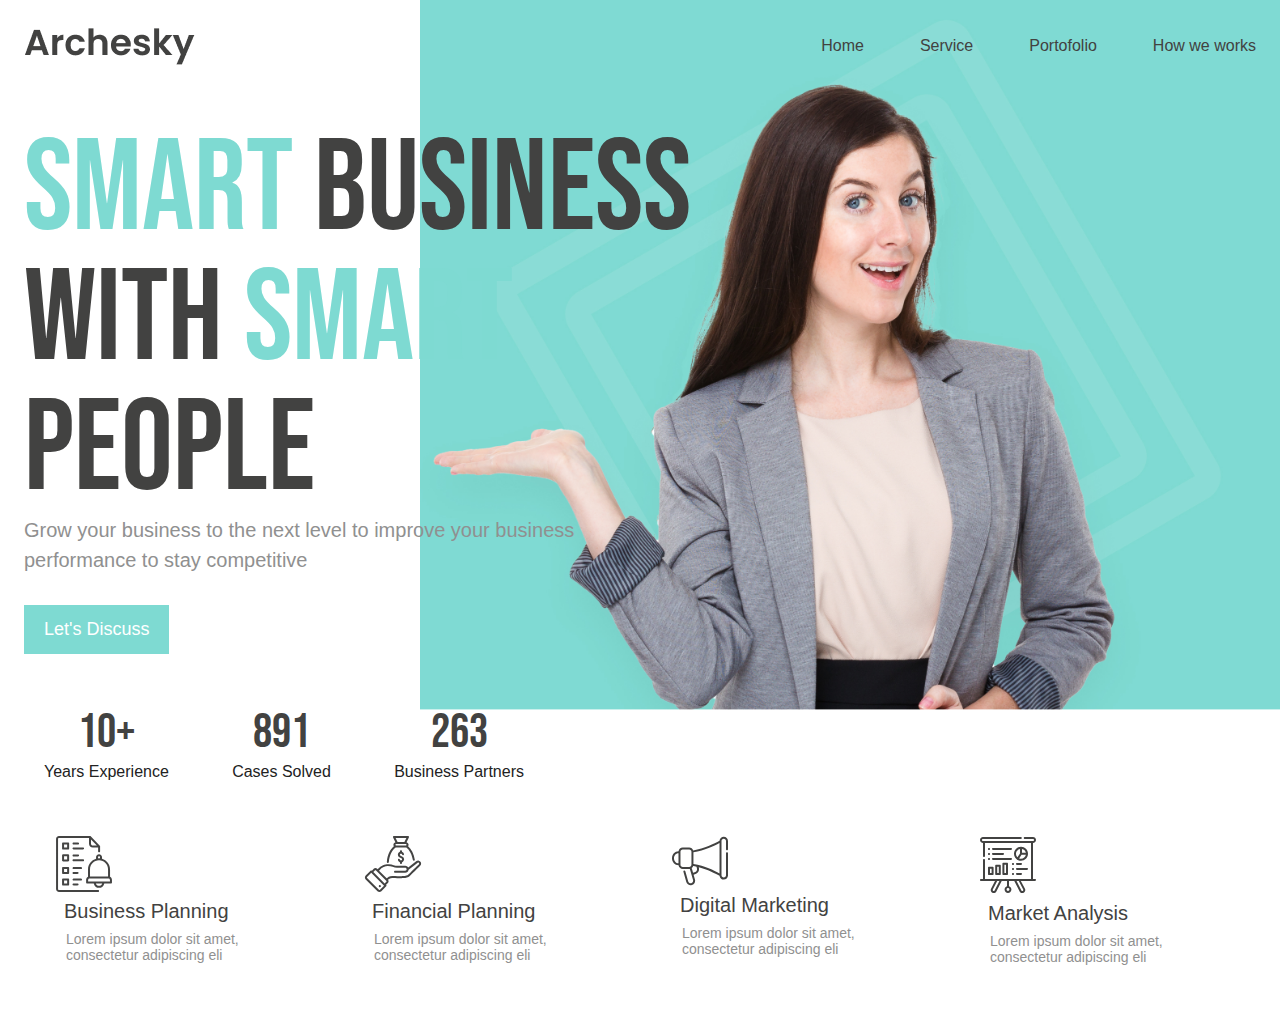
<file: index.html>
<!doctype html>
<html class="no-js" lang="">

<head>
  <meta charset="utf-8">
  <meta name="viewport" content="width=device-width, initial-scale=1">
  <title>CSS Proyectos 02 - Header Business Agency</title>
  <link rel="stylesheet" href="css/style.css">
  <meta name="description" content="">

  <meta property="og:title" content="">
  <meta property="og:type" content="">
  <meta property="og:url" content="">
  <meta property="og:image" content="">
  <meta property="og:image:alt" content="">

  <link rel="icon" href="/favicon.ico" sizes="any">
  <link rel="icon" href="/icon.svg" type="image/svg+xml">
  <link rel="apple-touch-icon" href="icon.png">

  <link rel="manifest" href="site.webmanifest">
  <meta name="theme-color" content="#fafafa">
  <link rel="preconnect" href="https://fonts.googleapis.com">
  <link rel="preconnect" href="https://fonts.gstatic.com" crossorigin>
  <link href="https://fonts.googleapis.com/css2?family=Bebas+Neue&display=swap" rel="stylesheet">
</head>

<body>
  <div class="page">
  
    <header>
      <figure>
        <img src="img/logo_archesky.png" alt="Logotipo" srcset="img/logo_archesky@2x.png 2x">
        <figcaption>Logotipo de Archesky</figcaption>
      </figure>

      <nav>
        <ul>
          <li><a href="#">Home</a></li>
          <li><a href="#">Service</a></li>
          <li><a href="#">Portofolio</a></li>
          <li><a href="#">How we works</a></li>
        </ul>      
      </nav>

    </header>  
  
    <section class="hero">
      <div class="hero_content">
        <h1><span>Smart</span> Business with <span>Smart</span> People</h1>
        <p>Grow your business to the next level to improve your business performance to stay competitive</p>
        <a href="#">Let's Discuss</a>
      </div>
      <div class="hero_numbers">
        <div><span class="hero_number">10+</span><span>Years Experience</span></div>
        <div><span class="hero_number">891</span> <span>Cases Solved</span></div>
        <div><span class="hero_number">263 </span><span>Business Partners</span></div>
      </div>      

    </section>

    <section class="categories">
      <article>
        <img src="img/bussiness.svg" alt="">
        <h3>Business Planning</h3>
        <p>Lorem ipsum dolor sit amet, consectetur adipiscing eli</p>
      </article>

      <article>
        <img src="img/financial_planning.svg" alt="">
        <h3>Financial Planning</h3>
        <p>Lorem ipsum dolor sit amet, consectetur adipiscing eli</p>
      </article>

      <article>
        <img src="img/digital.svg" alt="">
        <h3>Digital Marketing</h3>
        <p>Lorem ipsum dolor sit amet, consectetur adipiscing eli</p>
      </article>

      <article>
        <img src="img/market.svg" alt="">
        <h3>Market Analysis</h3>
        <p>Lorem ipsum dolor sit amet, consectetur adipiscing eli</p>
      </article>
    
    
    </section>
  
  </div>


</body>

</html>
</file>
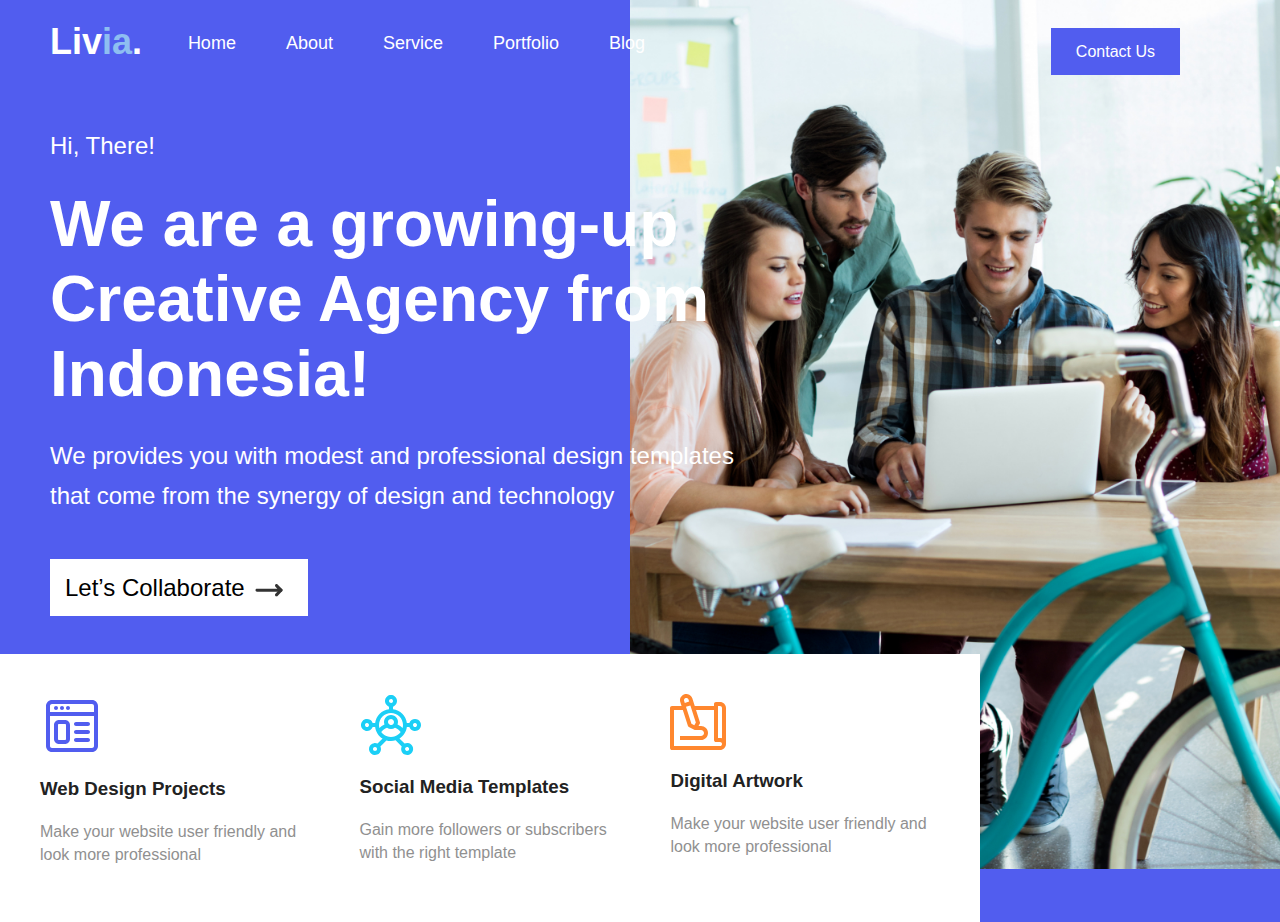
<file: code/index.html>
<!doctype html>
<html class="no-js" lang="">

<head>
  <meta charset="utf-8">
  <meta name="viewport" content="width=device-width, initial-scale=1">
  <title>CSS Proyectos 03 - Creative Agency</title>
  <link rel="stylesheet" href="css/style.css">
  <meta name="description" content="">

  <meta property="og:title" content="">
  <meta property="og:type" content="">
  <meta property="og:url" content="">
  <meta property="og:image" content="">
  <meta property="og:image:alt" content="">

  <link rel="icon" href="/favicon.ico" sizes="any">
  <link rel="icon" href="/icon.svg" type="image/svg+xml">
  <link rel="apple-touch-icon" href="icon.png">

  <link rel="manifest" href="site.webmanifest">
  <meta name="theme-color" content="#fafafa">
  <link rel="preconnect" href="https://fonts.googleapis.com">
  <link rel="preconnect" href="https://fonts.gstatic.com" crossorigin>
  <link href="https://fonts.googleapis.com/css2?family=Bebas+Neue&display=swap" rel="stylesheet">
</head>

<body>
  <div class="page">
  
    <header>
        
        <p>Liv<span>ia</span>. 


      <nav>
        <ul>
          <li><a href="#">Home</a></li>
          <li><a href="#">About</a></li>
          <li><a href="#">Service</a></li>
          <li><a href="#">Portfolio</a></li>
          <li><a href="#">Blog</a></li>
        </ul>
      </nav>

      <div class="contacto">
        <a href="#">Contact Us</a>
      </div>
    </header>

    <section class="main">
      <div>
        <p class="p1">Hi, There!</p>
        <h1>We are a growing-up Creative Agency from Indonesia!</h1>
        <p class="p2">We provides you with modest and professional design templates that come from the synergy of design and technology</p>
      </div>

      <a href="#">Let’s Collaborate<img src="img/flecha.svg"></a>
    
    </section>

    <section class="categories">
      <article>
        <img src="img/logo1.svg" alt="">
        <h3>Web Design Projects</h3>
        <p>Make your website user friendly and look more professional</p>
      </article>
      
      <article>
        <img src="img/logo2.svg" alt="">
        <h3>Social Media Templates</h3>
        <p>Gain more followers or subscribers with the right template</p>
      </article>

      <article>
        <img src="img/logo3.svg" alt="">
        <h3>Digital Artwork</h3>
        <p>Make your website user friendly and look more professional</p>
      </article>
    
    </section>
</body>

</html>
</file>
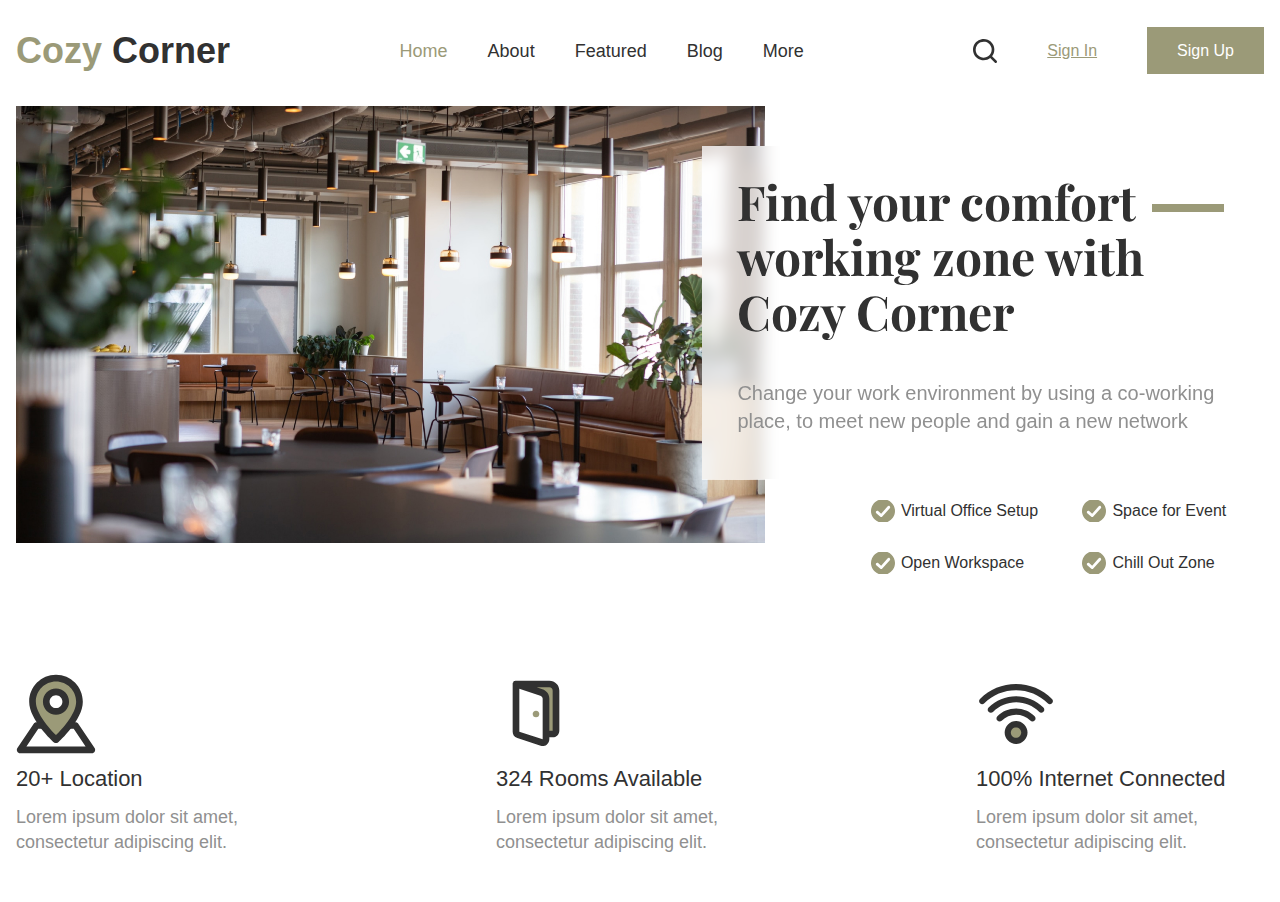
<file: Proyectos HTML - CSS/Proyecto 04 - Coworking Space/code/index.html>
<!doctype html>
<html class="no-js" lang="">

<head>
  <meta charset="utf-8">
  <meta name="viewport" content="width=device-width, initial-scale=1">
  <title>CSS Proyectos 03 - Creative Agency</title>
  <link rel="stylesheet" href="css/style.css">
  <meta name="description" content="">

  <meta property="og:title" content="">
  <meta property="og:type" content="">
  <meta property="og:url" content="">
  <meta property="og:image" content="">
  <meta property="og:image:alt" content="">

  <link rel="icon" href="/favicon.ico" sizes="any">
  <link rel="icon" href="/icon.svg" type="image/svg+xml">
  <link rel="apple-touch-icon" href="icon.png">

  <link rel="manifest" href="site.webmanifest">
  <meta name="theme-color" content="#fafafa">
  <link rel="preconnect" href="https://fonts.googleapis.com">
  <link rel="preconnect" href="https://fonts.gstatic.com" crossorigin>
  <link href="https://fonts.googleapis.com/css2?family=Bebas+Neue&display=swap" rel="stylesheet">
  <link rel="preconnect" href="https://fonts.googleapis.com">
  <link rel="preconnect" href="https://fonts.gstatic.com" crossorigin>
  <link href="https://fonts.googleapis.com/css2?family=Playfair+Display:ital,wght@0,400..900;1,400..900&display=swap" rel="stylesheet">

</head>

<body>
  <div class="container">
    <header>
      <p>Cozy <span>Corner<span></p>
    
      <nav>
        <ul>
          <li><a href="#" class="active">Home</a></li>
          <li><a href="#">About</a></li>
          <li><a href="#">Featured</a></li>
          <li><a href="#">Blog</a></li>
          <li><a href="#">More</a></li>
        </ul>
      </nav>

      <aside class="login">
        <ul>
          <li><img src="img/lupa.svg"></li>
          <li><a class="link" href="#">Sign In</a></li>
          <li><a class="button" href="#">Sign Up</a></li>
        </ul>
      </aside>
    
    </header>

    <section class="hero">
      <div class="hero_content">
        <div class="hero_header">
          <h1>Find your comfort working zone with Cozy Corner</h1>
          <p>Change your work environment by using a co-working place, to meet new people and gain a new network</p>
          </div>
          <div class="hero_list">
          <ul>
            <li>Virtual Office Setup</li>
            <li>Space for Event</li>
            <li>Open Workspace</li>
            <li>Chill Out Zone</li>
          </ul>
        </div>
      </div>
    </section>


    <section class="news">
      <article>
        <img src="img/icon1.svg">
        <h3>20+ Location</h3>
        <p>Lorem ipsum dolor sit amet, consectetur adipiscing elit.</p>
      </article>

      <article>
        <img src="img/icon2.svg">
        <h3>324 Rooms Available</h3>
        <p>Lorem ipsum dolor sit amet, consectetur adipiscing elit.</p>
      </article>

      <article>
        <img src="img/icon3.svg">
        <h3>100% Internet Connected</h3>
        <p>Lorem ipsum dolor sit amet, consectetur adipiscing elit.</p>
      </article>  
    </section>
  </div>

</body>

</html>
</file>
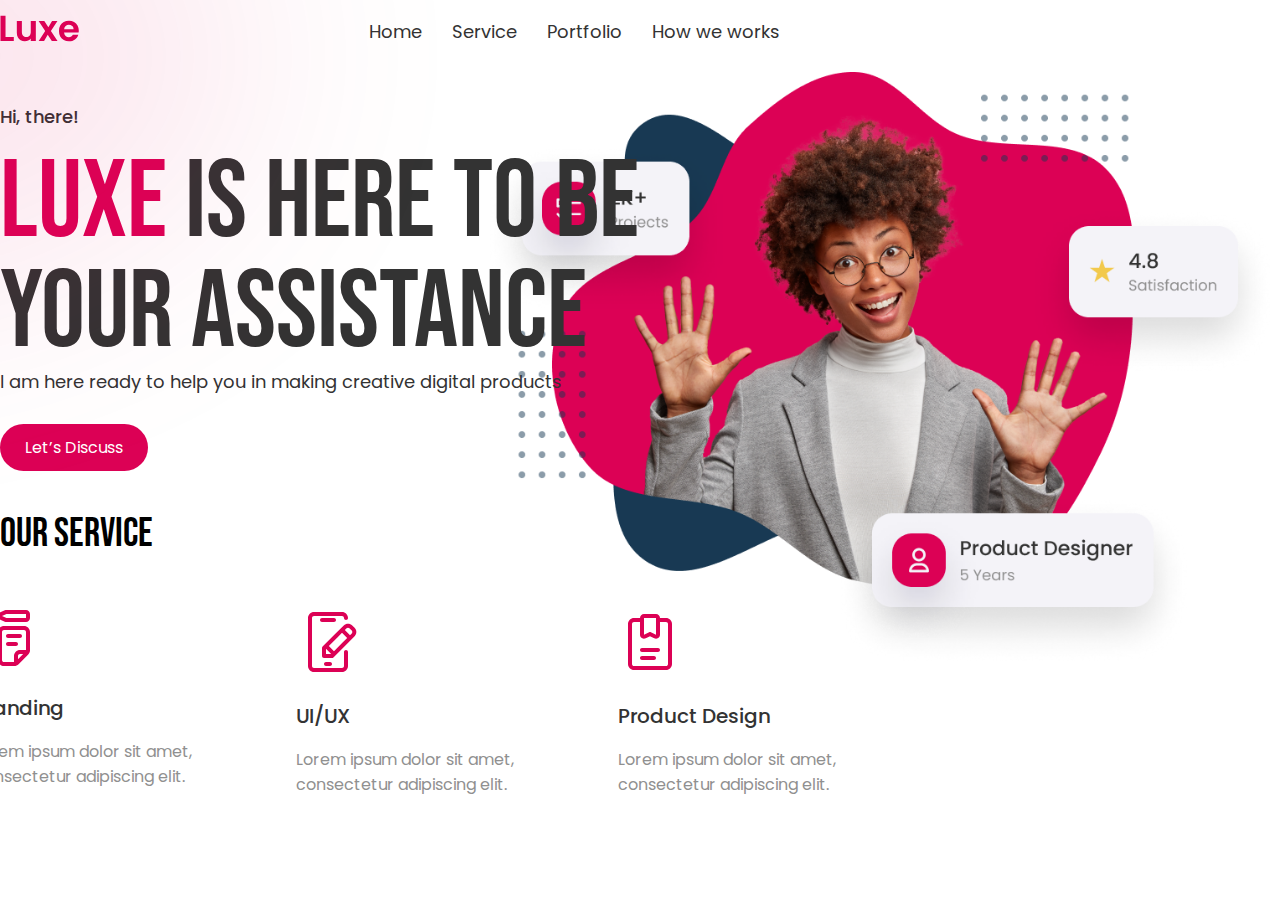
<file: Proyectos HTML - CSS/Proyecto 08 - Header Personal Portfolio/code/index.html>
<!doctype html>
<html class="no-js" lang="">

<head>
  <meta charset="utf-8">
  <meta name="viewport" content="width=device-width, initial-scale=1">
  <title>CSS Proyectos 03 - Creative Agency</title>
  <link rel="stylesheet" href="css/style.css">
  <meta name="description" content="">

  <meta property="og:title" content="">
  <meta property="og:type" content="">
  <meta property="og:url" content="">
  <meta property="og:image" content="">
  <meta property="og:image:alt" content="">

  <link rel="icon" href="/favicon.ico" sizes="any">
  <link rel="icon" href="/icon.svg" type="image/svg+xml">
  <link rel="apple-touch-icon" href="icon.png">

  <link rel="manifest" href="site.webmanifest">
  <meta name="theme-color" content="#fafafa">

<link rel="preconnect" href="https://fonts.googleapis.com">
<link rel="preconnect" href="https://fonts.gstatic.com" crossorigin>
<link href="https://fonts.googleapis.com/css2?family=Bebas+Neue&family=Poppins:ital,wght@0,100;0,200;0,300;0,400;0,500;0,600;0,700;0,800;0,900;1,100;1,200;1,300;1,400;1,500;1,600;1,700;1,800;1,900&display=swap" rel="stylesheet">


</head>

  <body>
    <div class="container">
        <header>
          <div class="logo">
            <img src="img/Luxe.svg" alt="">
          </div>

          <div>
            <ul class="menu">
              <li><a href="#">Home</a></li>
              <li><a href="#">Service</a></li>
              <li><a href="#">Portfolio</a></li>
              <li><a href="#">How we works</a></li>
            </ul>
          </div>

        </header>
        
        <main class="hero">
          <div class="hero_container">
            <p class="hero_saludo">Hi, there!</p>
            <h1 class="hero_title"><span class="active">Luxe</span> is here to be your assistance</h1>
            <p class="hero_description">I am here ready to help you in making creative digital products</p>

            <li><a href="#" class="hero_btn">Let’s Discuss</a></li>
          </div>
        </main>

          <section class="servicios">
            <div class="servicios_titulo">
              <h2>Our Service</h2>
            </div>
              <article>
                <img src="img/Vector.svg" alt="">
                <h3>Branding</h3>
                <p>Lorem ipsum dolor sit amet, consectetur adipiscing elit.</p>
              </article>

              <article>
                <img src="img/Ui Design.svg" alt="">
                <h3>UI/UX</h3>
                <p>Lorem ipsum dolor sit amet, consectetur adipiscing elit.</p>
              </article>

              <article>
                <img src="img/Product.svg" alt="">
                <h3>Product Design</h3>
                <p>Lorem ipsum dolor sit amet, consectetur adipiscing elit.</p>
              </article>
              <img id="ellipse"src="img/Ellipse.svg" alt="">
          
          </section>
    </div>
  </body>
</html>
</file>
<file: css/style.css>
/*! HTML5 Boilerplate v9.0.1 | MIT License | https://html5boilerplate.com/ */

/* main.css 3.0.0 | MIT License | https://github.com/h5bp/main.css#readme */
/*
 * What follows is the result of much research on cross-browser styling.
 * Credit left inline and big thanks to Nicolas Gallagher, Jonathan Neal,
 * Kroc Camen, and the H5BP dev community and team.
 */

/* ==========================================================================
   Base styles: opinionated defaults
   ========================================================================== */

html {
  color: #222;
  font-size: 1em;
  line-height: 1.4;
}

/*
 * Remove text-shadow in selection highlight:
 * https://twitter.com/miketaylr/status/12228805301
 *
 * Customize the background color to match your design.
 */

::-moz-selection {
  background: #b3d4fc;
  text-shadow: none;
}

::selection {
  background: #b3d4fc;
  text-shadow: none;
}

/*
 * A better looking default horizontal rule
 */

hr {
  display: block;
  height: 1px;
  border: 0;
  border-top: 1px solid #ccc;
  margin: 1em 0;
  padding: 0;
}

/*
 * Remove the gap between audio, canvas, iframes,
 * images, videos and the bottom of their containers:
 * https://github.com/h5bp/html5-boilerplate/issues/440
 */

audio,
canvas,
iframe,
img,
svg,
video {
  vertical-align: middle;
}

/*
 * Remove default fieldset styles.
 */

fieldset {
  border: 0;
  margin: 0;
  padding: 0;
}

/*
 * Allow only vertical resizing of textareas.
 */

textarea {
  resize: vertical;
}

/* ==========================================================================
   Author's custom styles
   ========================================================================== */

/* ==========================================================================
   Helper classes
   ========================================================================== */

/*
 * Hide visually and from screen readers
 */

.hidden,
[hidden] {
  display: none !important;
}

/*
 * Hide only visually, but have it available for screen readers:
 * https://snook.ca/archives/html_and_css/hiding-content-for-accessibility
 *
 * 1. For long content, line feeds are not interpreted as spaces and small width
 *    causes content to wrap 1 word per line:
 *    https://medium.com/@jessebeach/beware-smushed-off-screen-accessible-text-5952a4c2cbfe
 */

.visually-hidden {
  border: 0;
  clip: rect(0, 0, 0, 0);
  height: 1px;
  margin: -1px;
  overflow: hidden;
  padding: 0;
  position: absolute;
  white-space: nowrap;
  width: 1px;
  /* 1 */
}

/*
 * Extends the .visually-hidden class to allow the element
 * to be focusable when navigated to via the keyboard:
 * https://www.drupal.org/node/897638
 */

.visually-hidden.focusable:active,
.visually-hidden.focusable:focus {
  clip: auto;
  height: auto;
  margin: 0;
  overflow: visible;
  position: static;
  white-space: inherit;
  width: auto;
}

/*
 * Hide visually and from screen readers, but maintain layout
 */

.invisible {
  visibility: hidden;
}

/*
 * Clearfix: contain floats
 *
 * The use of `table` rather than `block` is only necessary if using
 * `::before` to contain the top-margins of child elements.
 */

.clearfix::before,
.clearfix::after {
  content: "";
  display: table;
}

.clearfix::after {
  clear: both;
}

/* ==========================================================================
   EXAMPLE Media Queries for Responsive Design.
   These examples override the primary ('mobile first') styles.
   Modify as content requires.
   ========================================================================== */

@media only screen and (min-width: 35em) {
  /* Style adjustments for viewports that meet the condition */
}

@media print,
  (-webkit-min-device-pixel-ratio: 1.25),
  (min-resolution: 1.25dppx),
  (min-resolution: 120dpi) {
  /* Style adjustments for high resolution devices */
}

/* ==========================================================================
   Print styles.
   Inlined to avoid the additional HTTP request:
   https://www.phpied.com/delay-loading-your-print-css/
   ========================================================================== */

@media print {
  *,
  *::before,
  *::after {
    background: #fff !important;
    color: #000 !important;
    /* Black prints faster */
    box-shadow: none !important;
    text-shadow: none !important;
  }

  a,
  a:visited {
    text-decoration: underline;
  }

  a[href]::after {
    content: " (" attr(href) ")";
  }

  abbr[title]::after {
    content: " (" attr(title) ")";
  }

  /*
   * Don't show links that are fragment identifiers,
   * or use the `javascript:` pseudo protocol
   */
  a[href^="#"]::after,
  a[href^="javascript:"]::after {
    content: "";
  }

  pre {
    white-space: pre-wrap !important;
  }

  pre,
  blockquote {
    border: 1px solid #999;
    page-break-inside: avoid;
  }

  tr,
  img {
    page-break-inside: avoid;
  }

  p,
  h2,
  h3 {
    orphans: 3;
    widows: 3;
  }

  h2,
  h3 {
    page-break-after: avoid;
  }
}


/* AQUI EMPIEZA EL PROYECTO*/
@import url('https://fonts.googleapis.com/css2?family=Poppins:wght@200;400&display=swap');


body{
  background-image: url(../img/woman2x.jpg);
  background-position: top right -40px;
  background-size: 900px;
  background-repeat: no-repeat;
}

.page{
  max-width: 1400px;
  margin-left: auto;
  margin-right: auto;
  padding-left: 16px;
  padding-right: 16px;
}

header {
  display: flex;
  justify-content: space-between;
  padding: 20px 0;
  align-items: center;  
}

header figure{
  margin: 0;
}

header figure img{
  width: 171px;
}

header figcaption{
  display: none;
}

header nav ul{
  margin: 0;
  padding: 0;
  list-style: none;
  gap: 56px;
  display: flex;
}


header nav ul a{
  font-family: "Poppins", sans-serif;
  color: #424241;
  text-decoration: none;
}

.hero{
  padding-top: 40px;
}

.hero_content{
  max-width: 60%;
}

.hero h1{
  font-family: "Bebas Neue", sans-serif;
  font-size: 130px;
  color: #424241;
  text-transform: uppercase;
  line-height: 130px;
  margin: 0;
  font-weight: normal;
}

.hero h1 span{
  color: #7EDAD2;
}

.hero_content p{
  font-family: "Poppins", sans-serif;
  font-size: 20px;
  font-weight: 400;
  line-height: 20px;
  font-style: normal;
  color: #909090;
  max-width: 650px;
  margin: 0;
  line-height: 30px;
  margin-bottom: 10px;
}

.hero_content a{
  display: inline-block;
  background-color: #7EDAD2;
  color: white;
  padding: 12px 20px;
  font-family: "Poppins", sans-serif;
  font-size: 18px;
  text-decoration: none;
  font-style: normal;
  margin-top: 20px;
  margin-bottom: 30px;
}

.hero_numbers{
  display: flex;
  justify-content: space-between;
  max-width: 480px;
  margin: 20px;
}

.hero_numbers div{
  display: flex;
  flex-direction: column;
  align-items: center;
}

.hero_number{
  font-family: "Bebas Neue", sans-serif;
  font-size: 48px;
  font-style: normal;
  font-weight: 400;
  line-height: normal;
  color: #424241;
}

.hero_numbers div span:last-child{
  font-family: "Poppins", sans-serif;
  font-size: 16px;
  font-weight: 400;
}

.categories{
  display: flex;
  justify-content: space-between;
  margin-top: 50px;
  
}

.categories article{
  background-color: white;
  padding: 32px;
  font-family: "Poppins", sans-serif;
  max-width: 250px;
  position: relative;
  bottom: 30px;
}
.categories article h3{
  color: var(--text-and-main-black, #424241);
  font-family: "Poppins", sans-serif;
  font-size: 20px;
  font-style: normal;
  font-weight: 500;
  line-height: normal;
  margin: 8px;
}

.categories article p{
  color: var(--text-and-main-black, #909090);
  font-family: "Poppins", sans-serif;
  font-size: 14px;
  font-style: normal;
  font-weight: 400;
  line-height: normal;
  margin: 0;
  margin-left: 10px;
}
</file>
<file: code/css/style.css>
/*! HTML5 Boilerplate v9.0.1 | MIT License | https://html5boilerplate.com/ */

/* main.css 3.0.0 | MIT License | https://github.com/h5bp/main.css#readme */
/*
 * What follows is the result of much research on cross-browser styling.
 * Credit left inline and big thanks to Nicolas Gallagher, Jonathan Neal,
 * Kroc Camen, and the H5BP dev community and team.
 */

/* ==========================================================================
   Base styles: opinionated defaults
   ========================================================================== */

html {
  color: #222;
  font-size: 1em;
  line-height: 1.4;
}

/*
 * Remove text-shadow in selection highlight:
 * https://twitter.com/miketaylr/status/12228805301
 *
 * Customize the background color to match your design.
 */

::-moz-selection {
  background: #b3d4fc;
  text-shadow: none;
}

::selection {
  background: #b3d4fc;
  text-shadow: none;
}

/*
 * A better looking default horizontal rule
 */

hr {
  display: block;
  height: 1px;
  border: 0;
  border-top: 1px solid #ccc;
  margin: 1em 0;
  padding: 0;
}

/*
 * Remove the gap between audio, canvas, iframes,
 * images, videos and the bottom of their containers:
 * https://github.com/h5bp/html5-boilerplate/issues/440
 */

audio,
canvas,
iframe,
img,
svg,
video {
  vertical-align: middle;
}

/*
 * Remove default fieldset styles.
 */

fieldset {
  border: 0;
  margin: 0;
  padding: 0;
}

/*
 * Allow only vertical resizing of textareas.
 */

textarea {
  resize: vertical;
}

/* ==========================================================================
   Author's custom styles
   ========================================================================== */

/* ==========================================================================
   Helper classes
   ========================================================================== */

/*
 * Hide visually and from screen readers
 */

.hidden,
[hidden] {
  display: none !important;
}

/*
 * Hide only visually, but have it available for screen readers:
 * https://snook.ca/archives/html_and_css/hiding-content-for-accessibility
 *
 * 1. For long content, line feeds are not interpreted as spaces and small width
 *    causes content to wrap 1 word per line:
 *    https://medium.com/@jessebeach/beware-smushed-off-screen-accessible-text-5952a4c2cbfe
 */

.visually-hidden {
  border: 0;
  clip: rect(0, 0, 0, 0);
  height: 1px;
  margin: -1px;
  overflow: hidden;
  padding: 0;
  position: absolute;
  white-space: nowrap;
  width: 1px;
  /* 1 */
}

/*
 * Extends the .visually-hidden class to allow the element
 * to be focusable when navigated to via the keyboard:
 * https://www.drupal.org/node/897638
 */

.visually-hidden.focusable:active,
.visually-hidden.focusable:focus {
  clip: auto;
  height: auto;
  margin: 0;
  overflow: visible;
  position: static;
  white-space: inherit;
  width: auto;
}

/*
 * Hide visually and from screen readers, but maintain layout
 */

.invisible {
  visibility: hidden;
}

/*
 * Clearfix: contain floats
 *
 * The use of `table` rather than `block` is only necessary if using
 * `::before` to contain the top-margins of child elements.
 */

.clearfix::before,
.clearfix::after {
  content: "";
  display: table;
}

.clearfix::after {
  clear: both;
}

/* ==========================================================================
   EXAMPLE Media Queries for Responsive Design.
   These examples override the primary ('mobile first') styles.
   Modify as content requires.
   ========================================================================== */

@media only screen and (min-width: 35em) {
  /* Style adjustments for viewports that meet the condition */
}

@media print,
  (-webkit-min-device-pixel-ratio: 1.25),
  (min-resolution: 1.25dppx),
  (min-resolution: 120dpi) {
  /* Style adjustments for high resolution devices */
}

/* ==========================================================================
   Print styles.
   Inlined to avoid the additional HTTP request:
   https://www.phpied.com/delay-loading-your-print-css/
   ========================================================================== */

@media print {
  *,
  *::before,
  *::after {
    background: #fff !important;
    color: #000 !important;
    /* Black prints faster */
    box-shadow: none !important;
    text-shadow: none !important;
  }

  a,
  a:visited {
    text-decoration: underline;
  }

  a[href]::after {
    content: " (" attr(href) ")";
  }

  abbr[title]::after {
    content: " (" attr(title) ")";
  }

  /*
   * Don't show links that are fragment identifiers,
   * or use the `javascript:` pseudo protocol
   */
  a[href^="#"]::after,
  a[href^="javascript:"]::after {
    content: "";
  }

  pre {
    white-space: pre-wrap !important;
  }

  pre,
  blockquote {
    border: 1px solid #999;
    page-break-inside: avoid;
  }

  tr,
  img {
    page-break-inside: avoid;
  }

  p,
  h2,
  h3 {
    orphans: 3;
    widows: 3;
  }

  h2,
  h3 {
    page-break-after: avoid;
  }
}


/* AQUI EMPIEZA EL PROYECTO*/
body{
  background-color: #515DEF;
  background-image: url(../img/foto_principal.jpg);
  background-size: 650px;
  background-repeat: no-repeat;
  background-position: top right;
  margin: 0;
}

header{
  display: flex;
  justify-content: space-between;
  margin-left: 50px;
  margin-right: 100px;
  font-family: "Poppins", sans-serif;
  align-items: center;
  
}

header p{
  font-weight: 600;
  font-size: 36px;
  line-height: 54px;
  color: white;
  margin-top: 15px;
}

header p span{
  font-weight: 600;
  color: #8ebef1; 
}

header nav ul{
  justify-content: space-between;
  font-style: normal;
  list-style: none;
  display: flex;
  gap: 50px;
  line-height: 27px;
  font-weight: 400;
  font-size: 18px;
  margin-right: 400px;
  margin-top: 0;
}

header nav ul a{
  text-decoration: none;
  color: white;
}

header nav ul a:hover{
  color: black;
}

.contacto a{
  background-color: #515DEF; 
  padding: 15px 25px;
  color: white;
  text-decoration: none;
}

.contacto a:hover{
  color: black;
}

.main{
  display: inline-block;
  color: white;
  font-family: "Poppins", sans-serif;
  margin-left: 50px;
}

.main div p.p1{
  font-size: 24px;
  font-weight: 400;
}

.main div h1{
  font-size: 64px;
  line-height: 75px;
  font-weight: 700;
  max-width: 700px;
  margin-top: 0px;
  margin-bottom: 0px;
}

.main div p.p2{
  font-size: 24px;
  font-weight: 400;
  line-height: 40px;
  max-width: 700px;
  margin-bottom: 50px;
}

.main a{
  font-size: 24px;
  color: black;
  font-weight: 200;
  background-color: white;
  padding: 15px;
  text-decoration: none;
}

.categories{
  background-color: white;
  display: flex;
  padding: 40px;
  max-width: 900px;
  margin-top: 40px;
  font-family: "Poppins", sans-serif;
  font-size: 16px;
  gap: 50px;
}

.categories h3{
  font-weight: 700;
}

.categories p{
  font-weight: 400;
  color: #909090;
}
</file>
<file: Proyectos HTML - CSS/Proyecto 04 - Coworking Space/code/css/style.css>
/*! HTML5 Boilerplate v9.0.1 | MIT License | https://html5boilerplate.com/ */

/* main.css 3.0.0 | MIT License | https://github.com/h5bp/main.css#readme */
/*
 * What follows is the result of much research on cross-browser styling.
 * Credit left inline and big thanks to Nicolas Gallagher, Jonathan Neal,
 * Kroc Camen, and the H5BP dev community and team.
 */

/* ==========================================================================
   Base styles: opinionated defaults
   ========================================================================== */

html {
  color: #222;
  font-size: 1em;
  line-height: 1.4;
}

/*
 * Remove text-shadow in selection highlight:
 * https://twitter.com/miketaylr/status/12228805301
 *
 * Customize the background color to match your design.
 */

::-moz-selection {
  background: #b3d4fc;
  text-shadow: none;
}

::selection {
  background: #b3d4fc;
  text-shadow: none;
}

/*
 * A better looking default horizontal rule
 */

hr {
  display: block;
  height: 1px;
  border: 0;
  border-top: 1px solid #ccc;
  margin: 1em 0;
  padding: 0;
}

/*
 * Remove the gap between audio, canvas, iframes,
 * images, videos and the bottom of their containers:
 * https://github.com/h5bp/html5-boilerplate/issues/440
 */

audio,
canvas,
iframe,
img,
svg,
video {
  vertical-align: middle;
}

/*
 * Remove default fieldset styles.
 */

fieldset {
  border: 0;
  margin: 0;
  padding: 0;
}

/*
 * Allow only vertical resizing of textareas.
 */

textarea {
  resize: vertical;
}

/* ==========================================================================
   Author's custom styles
   ========================================================================== */

/* ==========================================================================
   Helper classes
   ========================================================================== */

/*
 * Hide visually and from screen readers
 */

.hidden,
[hidden] {
  display: none !important;
}

/*
 * Hide only visually, but have it available for screen readers:
 * https://snook.ca/archives/html_and_css/hiding-content-for-accessibility
 *
 * 1. For long content, line feeds are not interpreted as spaces and small width
 *    causes content to wrap 1 word per line:
 *    https://medium.com/@jessebeach/beware-smushed-off-screen-accessible-text-5952a4c2cbfe
 */

.visually-hidden {
  border: 0;
  clip: rect(0, 0, 0, 0);
  height: 1px;
  margin: -1px;
  overflow: hidden;
  padding: 0;
  position: absolute;
  white-space: nowrap;
  width: 1px;
  /* 1 */
}

/*
 * Extends the .visually-hidden class to allow the element
 * to be focusable when navigated to via the keyboard:
 * https://www.drupal.org/node/897638
 */

.visually-hidden.focusable:active,
.visually-hidden.focusable:focus {
  clip: auto;
  height: auto;
  margin: 0;
  overflow: visible;
  position: static;
  white-space: inherit;
  width: auto;
}

/*
 * Hide visually and from screen readers, but maintain layout
 */

.invisible {
  visibility: hidden;
}

/*
 * Clearfix: contain floats
 *
 * The use of `table` rather than `block` is only necessary if using
 * `::before` to contain the top-margins of child elements.
 */

.clearfix::before,
.clearfix::after {
  content: "";
  display: table;
}

.clearfix::after {
  clear: both;
}

/* ==========================================================================
   EXAMPLE Media Queries for Responsive Design.
   These examples override the primary ('mobile first') styles.
   Modify as content requires.
   ========================================================================== */

@media only screen and (min-width: 35em) {
  /* Style adjustments for viewports that meet the condition */
}

@media print,
  (-webkit-min-device-pixel-ratio: 1.25),
  (min-resolution: 1.25dppx),
  (min-resolution: 120dpi) {
  /* Style adjustments for high resolution devices */
}

/* ==========================================================================
   Print styles.
   Inlined to avoid the additional HTTP request:
   https://www.phpied.com/delay-loading-your-print-css/
   ========================================================================== */

@media print {
  *,
  *::before,
  *::after {
    background: #fff !important;
    color: #000 !important;
    /* Black prints faster */
    box-shadow: none !important;
    text-shadow: none !important;
  }

  a,
  a:visited {
    text-decoration: underline;
  }

  a[href]::after {
    content: " (" attr(href) ")";
  }

  abbr[title]::after {
    content: " (" attr(title) ")";
  }

  /*
   * Don't show links that are fragment identifiers,
   * or use the `javascript:` pseudo protocol
   */
  a[href^="#"]::after,
  a[href^="javascript:"]::after {
    content: "";
  }

  pre {
    white-space: pre-wrap !important;
  }

  pre,
  blockquote {
    border: 1px solid #999;
    page-break-inside: avoid;
  }

  tr,
  img {
    page-break-inside: avoid;
  }

  p,
  h2,
  h3 {
    orphans: 3;
    widows: 3;
  }

  h2,
  h3 {
    page-break-after: avoid;
  }
}


/* AQUI EMPIEZA EL PROYECTO*/
.container{
  max-width: 1400px;
  margin-left: auto;
  margin-right: auto;
  padding: 16px;
  box-sizing: border-box;
}

body{
  margin: 0;
  padding: 0;
}

header{
  font-family: "Poppins", sans-serif;
  justify-content: space-between;
  align-items: center;
  display: flex;
  padding-top: 10px;
  padding-bottom: 30px;
}

header p{
  color: #9B9A78;
  font-size: 36px;
  font-weight: 600;
  margin: 0
}

header p span{
  color: #313131;
}

header nav ul{
  display: flex;
  gap: 40px;
  font-style: normal;
  list-style: none;
  padding: 0;
  margin: 0;
}

header nav ul a{
  text-decoration: none;
  color: #313131;
  font-size: 18px;
}

header nav ul a.active{
  color: #9B9A78;
}

.login ul{
  padding: 0;
  margin: 0;
  list-style: none;
  display: flex;
  align-items: center;
  gap: 50px;
}

.login a.link{
  text-decoration: underline;
  color: #9B9A78;
}

.login a.button{
  color: white;
  text-decoration: none;
  background-color: #9B9A78;
  padding: 15px 30px;
}

section.hero{
  display: flex;
  justify-content: end;
  background-image: url(../img/Placeholder.jpg);
  background-repeat: no-repeat;
  background-size: 60%;
  padding-top: 40px;
  padding-bottom: 60px;
}


.hero_content{
  width: 45%;
  box-sizing: border-box;
}

.hero h1{
  font-family: "Playfair Display", serif;
  font-size: 48px;
  line-height: 55px;
  font-weight: 700;
  color: #313131;
  max-width: 500px;
  position: relative;
  bottom: 40px;
  margin-bottom: 0;
  
}

.hero h1::before{
  content: '';
  height: 8px;
  width: 72px;
  position: absolute;
  right: 5px;
  top: 30px;
  background-color: #9B9A78;
}

.hero_header{
  background-color: #FFFFFFB2;
  backdrop-filter: blur(8px);
  padding: 35px;
  margin-bottom: 20px;
}

.hero_header p{
  font-family: "Poppins", sans-serif;
  color: #909090;
  font-size: 20px;
  font-weight: 300;
  margin: 0;
  padding-bottom: 10px;
}

.hero_list ul{
  padding: 0;
  margin: 0;
  list-style: none;
  width: 70%;
  margin-left: auto;
  display: grid;
  grid-template-columns: 1fr 1fr;
  gap: 30px;
  
}

.hero_list ul li{
  font-family: "Poppins", sans-serif;
  padding-left: 10px;
  background-image: url(../img/check.svg);
  background-repeat: no-repeat;
  background-position: left center;
  padding-left: 30px;
  color: #313131;
  font-weight: 400;
  font-size: 16px;
}


.news{
  display: flex;
  margin-top: 40px;
  gap: 230px;
  margin-bottom: 30px;
}

.news article{
  font-family: "Poppins", sans-serif;
  background-color: white;
  max-width: 250px;
  width: 40%;
 
}


.news article h3{
  font-weight: 500;
  font-size: 22px;
  color: #313131;
  margin: 0;
  padding: 0;
  margin-top: 10px;
  font-weight: 500;
}

.news article p{
  font-weight: 400;
  font-size: 18px;
  color: #909090;
  margin: 0;
  padding: 0;
  margin-top: 10px;
}
</file>
<file: Proyectos HTML - CSS/Proyecto 08 - Header Personal Portfolio/code/css/style.css>
.container {
  margin-left: auto;
  margin-right: auto;
  box-sizing: border-box;
  max-width: 1400px;
  font-family: "Poppins", "sans-serif";
}

#ellipse {
  position: absolute;
  width: 60%;
  border-radius: 70%;
  top: -20%;
  left: -20%;
}

body {
  background-image: url("../img/image.png");
  background-repeat: no-repeat;
  background-position: top 110% right;
  background-size: 800px;
  margin: 0;
}

header {
  display: flex;
  align-items: center;
  justify-content: space-between;
}

.menu {
  display: flex;
  list-style: none;
  font-size: 18px;
  gap: 30px;
  position: relative;
  right: 500px;
}

.menu a {
  text-decoration: none;
  color: #333333;
  font-weight: 400;
}

.hero {
  max-width: 800px;
  color: #333333;
  margin-top: 40px;
  list-style: none;
}
.hero_saludo {
  text-align: start;
  font-weight: 500;
  font-size: 18px;
}
.hero_title {
  font-family: "Bebas Neue", sans-serif;
  font-weight: 400;
  font-size: 110px;
  line-height: 110px;
  margin: 0;
}
.hero_description {
  font-weight: 400;
  font-size: 18px;
  margin: 0;
  margin-bottom: 40px;
}
.hero_btn {
  background-color: #DC0155;
  color: white;
  padding: 12px 25px;
  border-radius: 24px;
  text-decoration: none;
}

.active {
  color: #DC0155;
}

.servicios {
  display: flex;
  max-width: 100%;
  gap: 50px;
}
.servicios_titulo {
  width: 500px;
}

.servicios h2 {
  font-family: "Bebas Neue", sans-serif;
  font-weight: 400;
  font-size: 40px;
  margin: 0;
  margin-top: 50px;
}

.servicios article {
  position: relative;
  top: 150px;
  right: 390px;
  max-width: 800px;
}
.servicios article h3 {
  color: #333333;
  font-size: 20px;
  font-weight: 500;
  margin-bottom: 0;
}
.servicios article p {
  color: #909090;
  font-size: 16px;
  font-weight: 400;
}/*# sourceMappingURL=style.css.map */
</file>
